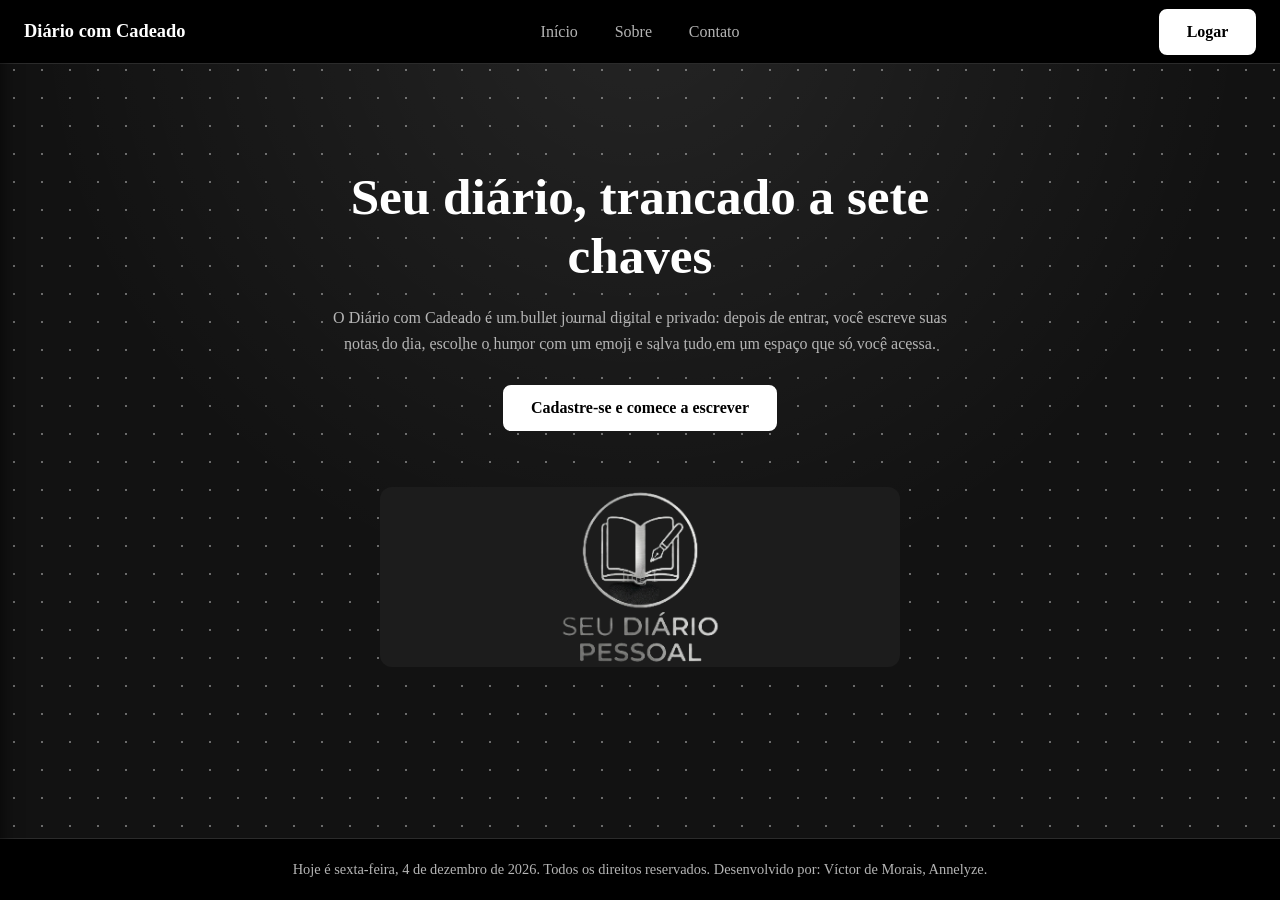
<file: index.html>
<!DOCTYPE html>
<html lang="pt-BR">
<head>
  <meta charset="UTF-8">
  <meta name="viewport" content="width=device-width, initial-scale=1">
  <title>Início | Diário com Cadeado</title>
  <link rel="stylesheet" href="style.css">
</head>
<body class="home" data-page="home">
  <header class="site-header">
    <a class="logo" href="index.html">Diário com Cadeado</a>
    <nav aria-label="Menu principal">
      <ul class="menu">
        <li><a href="index.html" id="linkInicio">Início</a></li>
        <li><a href="#" id="btn-sobre">Sobre</a></li>
        <li><a href="#" id="btn-contato">Contato</a></li>
      </ul>
    </nav>
    <a class="btn" href="login.html" id="btnLogin">Logar</a>
  </header>

  <!-- Aba Lateral Esquerda (Sidebar) -->
  <div class="sidebar-overlay" id="sidebarOverlay"></div>
  <aside class="sidebar-left" id="sidebarLeft" aria-label="Menu lateral">
    <div class="sidebar-header">
      <h2>Menu</h2>
      <button type="button" class="sidebar-close" id="sidebarFechar" aria-label="Fechar menu">✕</button>
    </div>
    <div class="sidebar-content">
      <div class="sidebar-section" id="sidebar-secao-sobre">
        <h3>Sobre</h3>
        <ul>
          <li><a href="#" data-info="empresa">Empresa</a></li>
          <li><a href="#" data-info="clientes">Clientes</a></li>
        </ul>
      </div>
      <div class="sidebar-section" id="sidebar-secao-contato">
        <h3>Contato</h3>
        <ul>
          <li><a href="#" data-info="telefones">Telefones</a></li>
          <li><a href="#" data-info="email">Email</a></li>
        </ul>
      </div>
    </div>
  </aside>

  <main>
    <div class="home-grid">
      <section class="hero">
        <h1>Seu diário, trancado a sete chaves</h1>
        <p>O Diário com Cadeado é um bullet journal digital e privado: depois de entrar, você escreve suas notas do dia, escolhe o humor com um emoji e salva tudo em um espaço que só você acessa.</p>
        <a class="btn" href="sign.html">Cadastre-se e comece a escrever</a>
      </section>

      <!-- IMAGEM 1 (embaixo, centralizada) -->
      <figure class="img-slot slot-baixo" data-label="img 1">
        <img src="imagens/img1.jpg" alt="Descrição da imagem 1">
      </figure>
    </div>
  </main>

  <!-- Modal Central -->
  <div class="modal" id="modal" hidden>
    <div class="modal-box" role="dialog" aria-modal="true">
      <button type="button" class="modal-close" id="modalFechar" aria-label="Fechar">✕</button>
      <div id="modalConteudo"></div>
    </div>
  </div>

  <footer class="site-footer">
    <p>Hoje é <span id="dataAtual"></span>. Todos os direitos reservados. Desenvolvido por: Víctor de Morais, Annelyze.</p>
  </footer>
  <script src="script.js"></script>
</body>
</html>
</file>
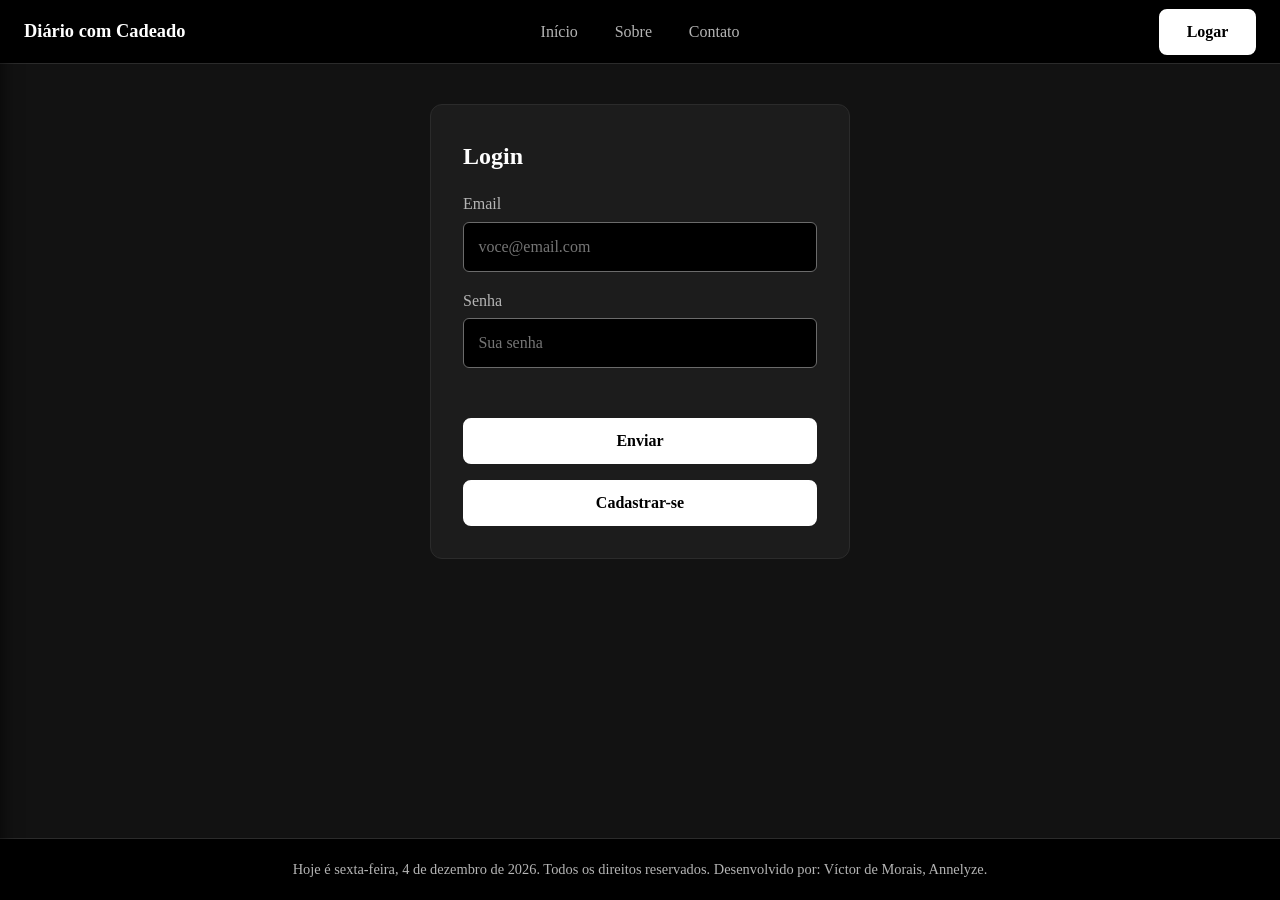
<file: final.html>
<!DOCTYPE html>
<html lang="pt-BR">
<head>
  <meta charset="UTF-8">
  <meta name="viewport" content="width=device-width, initial-scale=1">
  <title>Meu diário | Diário com Cadeado</title>
  <link rel="stylesheet" href="style.css">
</head>
<body class="" data-page="diario">
  <header class="site-header">
    <a class="logo" href="index.html">Diário com Cadeado</a>
    <nav aria-label="Menu principal">
      <ul class="menu">
        <li><a href="index.html" id="linkInicio">Início</a></li>
        <li id="itemLogin"><a href="login.html">Logar</a></li>
        <li><a href="#" id="btn-sobre">Sobre</a></li>
        <li><a href="#" id="btn-contato">Contato</a></li>
      </ul>
    </nav>
    <span class="user-name" id="userName"></span>
  </header>

  <!-- Aba Lateral Esquerda (Sidebar) -->
  <div class="sidebar-overlay" id="sidebarOverlay"></div>
  <aside class="sidebar-left" id="sidebarLeft" aria-label="Menu lateral">
    <div class="sidebar-header">
      <h2>Menu</h2>
      <button type="button" class="sidebar-close" id="sidebarFechar" aria-label="Fechar menu">✕</button>
    </div>
    <div class="sidebar-content">
      <div class="sidebar-section" id="sidebar-secao-sobre">
        <h3>Sobre</h3>
        <ul>
          <li><a href="#" data-info="empresa">Empresa</a></li>
          <li><a href="#" data-info="clientes">Clientes</a></li>
        </ul>
      </div>
      <div class="sidebar-section" id="sidebar-secao-contato">
        <h3>Contato</h3>
        <ul>
          <li><a href="#" data-info="telefones">Telefones</a></li>
          <li><a href="#" data-info="email">Email</a></li>
        </ul>
      </div>
    </div>
  </aside>

  <main>
    <section class="hero hero-small">
      <h1>Seu diário, trancado a sete chaves</h1>
      <p>O Diário com Cadeado é um bullet journal digital e privado: escreva suas notas do dia, escolha o humor com um emoji e salve tudo em um espaço que só você acessa.</p>
      <div class="tools">
        <button class="btn" type="button" id="btnCalendario">Calendário</button>
        <button class="btn" type="button" id="btnEstatisticas">Estatísticas</button>
        <button class="btn" type="button" id="btnConfig">Configurações</button>
      </div>
    </section>

    <section class="card card-wide" id="areaDiario">
      <h2>Como foi seu dia?</h2>
      <div class="moods" id="moods" role="radiogroup" aria-label="Humor do dia">
        <button type="button" class="mood" data-mood="😄" aria-label="Feliz">😄</button>
        <button type="button" class="mood" data-mood="🙂" aria-label="Bem">🙂</button>
        <button type="button" class="mood" data-mood="😐" aria-label="Neutro">😐</button>
        <button type="button" class="mood" data-mood="😔" aria-label="Triste">😔</button>
        <button type="button" class="mood" data-mood="😡" aria-label="Irritado">😡</button>
      </div>
      <label for="nota">Nota do dia</label>
      <textarea id="nota" rows="5" placeholder="Escreva aqui o que quiser guardar..."></textarea>
      <p class="msg" id="mensagem" role="alert"></p>
      <button type="button" class="btn" id="btnSalvar">Salvar nota</button>
      <h2>Suas notas</h2>
      <ul class="entries" id="listaNotas"></ul>
    </section>
  </main>

  <!-- Modal Central -->
  <div class="modal" id="modal" hidden>
    <div class="modal-box" role="dialog" aria-modal="true">
      <button type="button" class="modal-close" id="modalFechar" aria-label="Fechar">✕</button>
      <div id="modalConteudo"></div>
    </div>
  </div>

  <footer class="site-footer">
    <p>Hoje é <span id="dataAtual"></span>. Todos os direitos reservados. Desenvolvido por: Víctor de Morais, Annelyze.</p>
  </footer>
  <script src="script.js"></script>
</body>
</html>
</file>
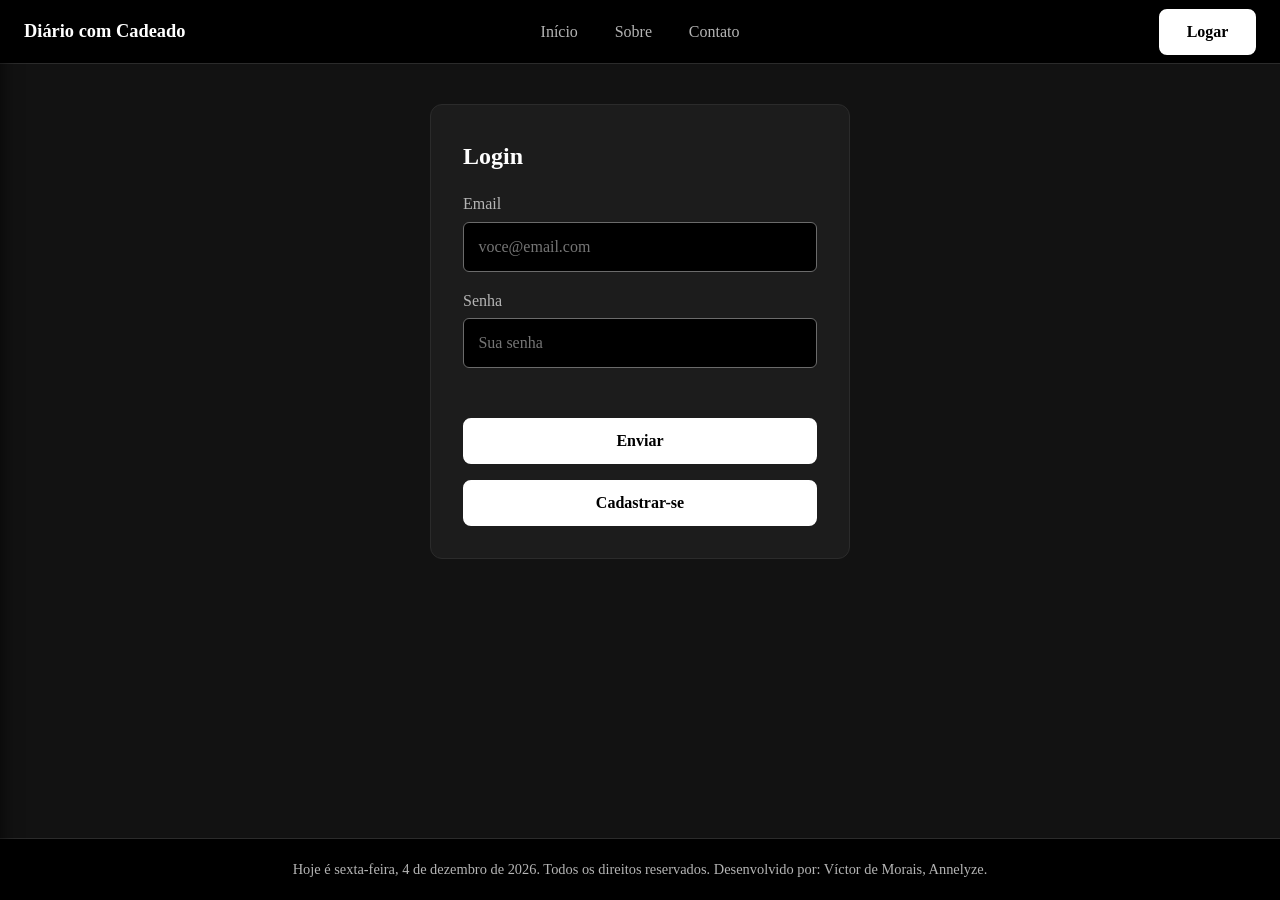
<file: login.html>
<!DOCTYPE html>
<html lang="pt-BR">
<head>
  <meta charset="UTF-8">
  <meta name="viewport" content="width=device-width, initial-scale=1">
  <title>Login | Diário com Cadeado</title>
  <link rel="stylesheet" href="style.css">
</head>
<body class="" data-page="login">
  <header class="site-header">
    <a class="logo" href="index.html">Diário com Cadeado</a>
    <nav aria-label="Menu principal">
      <ul class="menu">
        <li><a href="index.html" id="linkInicio">Início</a></li>
        <li><a href="#" id="btn-sobre">Sobre</a></li>
        <li><a href="#" id="btn-contato">Contato</a></li>
      </ul>
    </nav>
    <a class="btn" href="login.html" id="btnLogin">Logar</a>
  </header>

  <!-- Aba Lateral Esquerda (Sidebar) -->
  <div class="sidebar-overlay" id="sidebarOverlay"></div>
  <aside class="sidebar-left" id="sidebarLeft" aria-label="Menu lateral">
    <div class="sidebar-header">
      <h2>Menu</h2>
      <button type="button" class="sidebar-close" id="sidebarFechar" aria-label="Fechar menu">✕</button>
    </div>
    <div class="sidebar-content">
      <div class="sidebar-section" id="sidebar-secao-sobre">
        <h3>Sobre</h3>
        <ul>
          <li><a href="#" data-info="empresa">Empresa</a></li>
          <li><a href="#" data-info="clientes">Clientes</a></li>
        </ul>
      </div>
      <div class="sidebar-section" id="sidebar-secao-contato">
        <h3>Contato</h3>
        <ul>
          <li><a href="#" data-info="telefones">Telefones</a></li>
          <li><a href="#" data-info="email">Email</a></li>
        </ul>
      </div>
    </div>
  </aside>

  <main>
    <section class="card">
      <h1>Login</h1>
      <form id="formLogin" novalidate>
        <label for="email">Email</label>
        <input type="email" id="email" name="email" placeholder="voce@email.com">
        <label for="senha">Senha</label>
        <input type="password" id="senha" name="senha" placeholder="Sua senha">
        <p class="msg" id="mensagem" role="alert"></p>
        <button type="submit" class="btn">Enviar</button>
      </form>
      <a class="btn btn-secondary" href="sign.html">Cadastrar-se</a>
    </section>
  </main>

  <!-- Modal Central -->
  <div class="modal" id="modal" hidden>
    <div class="modal-box" role="dialog" aria-modal="true">
      <button type="button" class="modal-close" id="modalFechar" aria-label="Fechar">✕</button>
      <div id="modalConteudo"></div>
    </div>
  </div>

  <footer class="site-footer">
    <p>Hoje é <span id="dataAtual"></span>. Todos os direitos reservados. Desenvolvido por: Víctor de Morais, Annelyze.</p>
  </footer>
  <script src="script.js"></script>
</body>
</html>
</file>
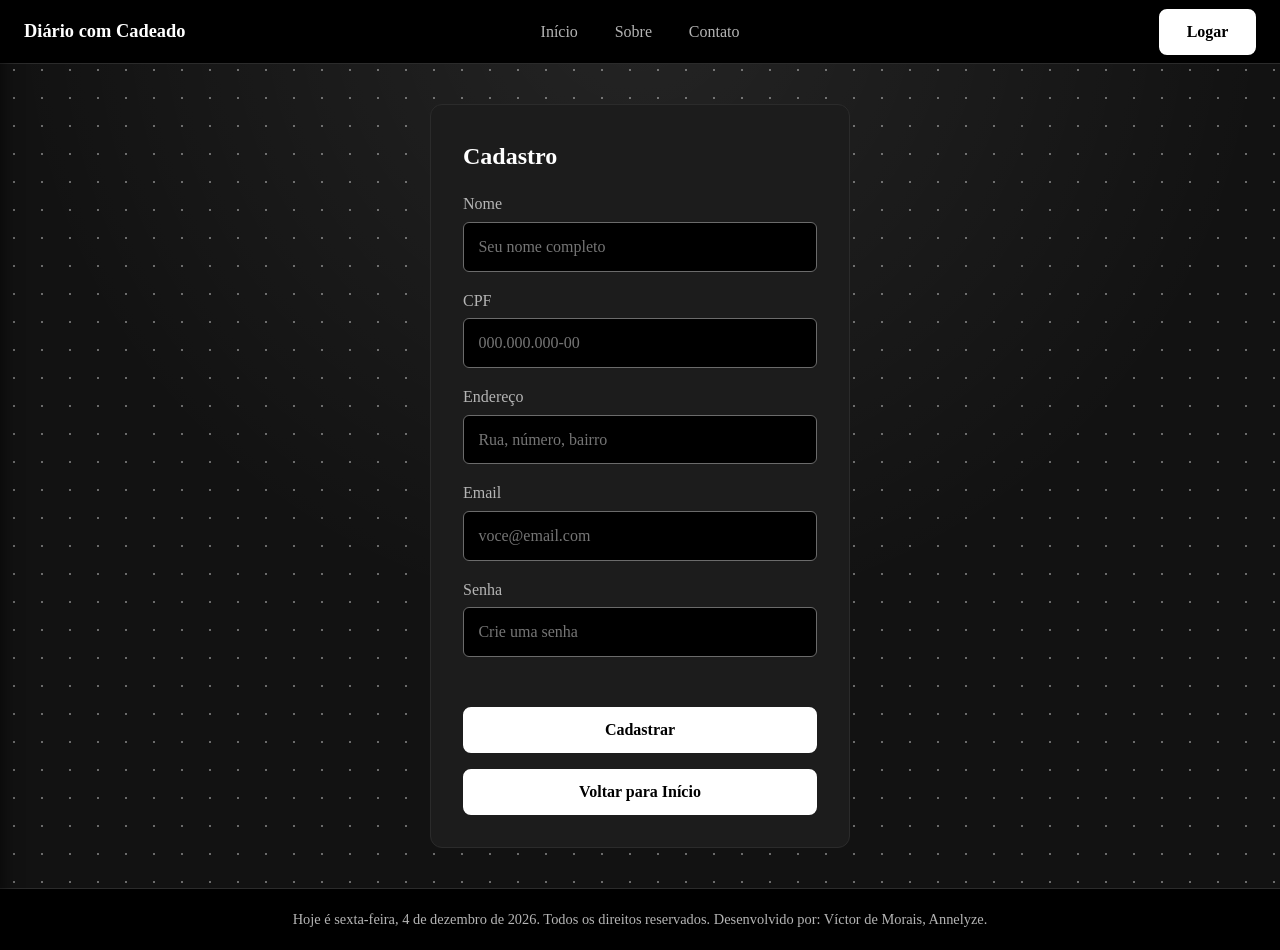
<file: sign.html>
<!DOCTYPE html>
<html lang="pt-BR">
<head>
  <meta charset="UTF-8">
  <meta name="viewport" content="width=device-width, initial-scale=1">
  <title>Cadastro | Diário com Cadeado</title>
  <link rel="stylesheet" href="style.css">
</head>
<body class="home" data-page="cadastro">
  <header class="site-header">
    <a class="logo" href="index.html">Diário com Cadeado</a>
    <nav aria-label="Menu principal">
      <ul class="menu">
        <li><a href="index.html" id="linkInicio">Início</a></li>
        <li><a href="#" id="btn-sobre">Sobre</a></li>
        <li><a href="#" id="btn-contato">Contato</a></li>
      </ul>
    </nav>
    <a class="btn" href="login.html" id="btnLogin">Logar</a>
  </header>

  <!-- Aba Lateral Esquerda (Sidebar) -->
  <div class="sidebar-overlay" id="sidebarOverlay"></div>
  <aside class="sidebar-left" id="sidebarLeft" aria-label="Menu lateral">
    <div class="sidebar-header">
      <h2>Menu</h2>
      <button type="button" class="sidebar-close" id="sidebarFechar" aria-label="Fechar menu">✕</button>
    </div>
    <div class="sidebar-content">
      <div class="sidebar-section" id="sidebar-secao-sobre">
        <h3>Sobre</h3>
        <ul>
          <li><a href="#" data-info="empresa">Empresa</a></li>
          <li><a href="#" data-info="clientes">Clientes</a></li>
        </ul>
      </div>
      <div class="sidebar-section" id="sidebar-secao-contato">
        <h3>Contato</h3>
        <ul>
          <li><a href="#" data-info="telefones">Telefones</a></li>
          <li><a href="#" data-info="email">Email</a></li>
        </ul>
      </div>
    </div>
  </aside>

  <main>
    <section class="card">
      <h1>Cadastro</h1>
      <form id="formCadastro" novalidate>
        <label for="nome">Nome</label>
        <input type="text" id="nome" name="nome" placeholder="Seu nome completo">

        <label for="cpf">CPF</label>
        <input type="text" id="cpf" name="cpf" placeholder="000.000.000-00" maxlength="14">
        <p class="erro-campo" id="erroCpf" role="alert" hidden>preencha corretamente</p>

        <label for="endereco">Endereço</label>
        <input type="text" id="endereco" name="endereco" placeholder="Rua, número, bairro">

        <label for="email">Email</label>
        <input type="email" id="email" name="email" placeholder="voce@email.com">
        <p class="erro-campo" id="erroEmail" role="alert" hidden>preencha corretamente</p>

        <label for="senha">Senha</label>
        <input type="password" id="senha" name="senha" placeholder="Crie uma senha">
        <p class="erro-campo" id="erroSenha" role="alert" hidden>6 dígitos ou mais</p>

        <p class="msg" id="mensagem" role="alert"></p>

        <button type="submit" class="btn">Cadastrar</button>
        <a href="index.html" class="btn btn-secondary">Voltar para Início</a>
      </form>
    </section>
  </main>

  <!-- Modal Central -->
  <div class="modal" id="modal" hidden>
    <div class="modal-box" role="dialog" aria-modal="true">
      <button type="button" class="modal-close" id="modalFechar" aria-label="Fechar">✕</button>
      <div id="modalConteudo"></div>
    </div>
  </div>

  <footer class="site-footer">
    <p>Hoje é <span id="dataAtual"></span>. Todos os direitos reservados. Desenvolvido por: Víctor de Morais, Annelyze.</p>
  </footer>

  <script src="script.js"></script>
</body>
</html>
</file>
<file: style.css>
/* ===== Variáveis (paleta: preto, cinzas e branco) ===== */
:root {
  --preto: #000;
  --cinza-900: #121212;
  --cinza-800: #1c1c1c;
  --cinza-700: #2b2b2b;
  --cinza-500: #6b6b6b;
  --cinza-300: #b5b5b5;
  --branco: #fff;
  --altura-header: 64px;
}

/* ===== Reset e body ===== */
* { box-sizing: border-box; margin: 0; padding: 0; }

body {
  min-height: 100vh;
  display: flex;
  flex-direction: column;
  background: var(--cinza-900);
  color: var(--branco);
  font-family: Georgia, "Times New Roman", serif;
  line-height: 1.6;
  padding-top: var(--altura-header);
}

/* Fundo da página inicial */
body.home {
  background-color: var(--cinza-900);
  background-image:
    radial-gradient(circle at 50% 0%, rgba(255,255,255,.08), transparent 55%),
    radial-gradient(var(--cinza-500) 1px, transparent 1.5px);
  background-size: 100% 100%, 28px 28px;
}

/* ===== Header (Grid de 3 colunas para alinhamento perfeito em todas as páginas) ===== */
.site-header {
  position: fixed; top: 0; left: 0; right: 0; z-index: 50;
  height: var(--altura-header);
  display: grid;
  grid-template-columns: 1fr auto 1fr;
  align-items: center;
  padding: 0 1.5rem;
  background: var(--preto);
  border-bottom: 1px solid var(--cinza-700);
}

.logo {
  grid-column: 1;
  justify-self: start;
  color: var(--branco);
  text-decoration: none;
  font-size: 1.15rem;
  font-weight: bold;
  white-space: nowrap;
}
.logo:hover { color: var(--cinza-300); }

/* Centraliza o menu no meio exato da tela */
.site-header nav {
  grid-column: 2;
  justify-self: center;
}

.menu { display: flex; gap: .5rem; list-style: none; }
.menu a {
  display: block; padding: .5rem .9rem; border-radius: 6px;
  color: var(--cinza-300); text-decoration: none;
}
.menu a:hover, .menu a:focus { background: var(--cinza-700); color: var(--branco); outline: none; }
.menu a:active { background: var(--cinza-500); }

/* Elementos do lado direito (botão de login ou nome do usuário) */
.site-header > .btn,
.site-header > .user-name {
  grid-column: 3;
  justify-self: end;
}

.user-name { color: var(--branco); font-weight: bold; white-space: nowrap; }
.user-name::before { content: "🔒 "; }

/* ===== Aba Lateral Esquerda (Sidebar) ===== */
.sidebar-overlay {
  position: fixed; inset: 0; z-index: 100;
  background: rgba(0, 0, 0, 0.6);
  opacity: 0; visibility: hidden;
  transition: opacity 0.3s ease, visibility 0.3s ease;
}
.sidebar-overlay.active {
  opacity: 1; visibility: visible;
}

.sidebar-left {
  position: fixed; top: 0; left: 0; bottom: 0; z-index: 101;
  width: 280px; max-width: 80vw;
  background: var(--cinza-800); border-right: 1px solid var(--cinza-700);
  transform: translateX(-100%);
  transition: transform 0.3s ease;
  display: flex; flex-direction: column;
  padding: 1.5rem 1.2rem;
  box-shadow: 4px 0 15px rgba(0,0,0,0.5);
  overflow-y: auto;
}
.sidebar-left.active {
  transform: translateX(0);
}

.sidebar-header {
  display: flex; align-items: center; justify-content: space-between;
  border-bottom: 1px solid var(--cinza-700);
  padding-bottom: 0.8rem; margin-bottom: 1.2rem;
}
.sidebar-header h2 { font-size: 1.3rem; color: var(--branco); }
.sidebar-close {
  background: none; border: none; color: var(--branco);
  font-size: 1.3rem; cursor: pointer; padding: 0.2rem 0.5rem;
}
.sidebar-close:hover { color: var(--cinza-300); }

.sidebar-content {
  display: flex; flex-direction: column; gap: 1.5rem;
}
.sidebar-section h3 {
  font-size: 1.1rem; color: var(--branco); margin-bottom: 0.5rem;
  border-bottom: 1px solid var(--cinza-700); padding-bottom: 0.3rem;
}
.sidebar-section ul { list-style: none; }
.sidebar-section li a {
  display: block; padding: 0.5rem 0.8rem; border-radius: 6px;
  color: var(--cinza-300); text-decoration: none; font-size: 1rem;
  transition: background 0.2s, color 0.2s;
}
.sidebar-section li a:hover, .sidebar-section li a:focus {
  background: var(--cinza-700); color: var(--branco);
}

/* Link selecionado na sidebar */
.sidebar-section li a.ativo {
  background: var(--cinza-700); color: var(--branco);
}

/* Informação exibida dentro da sidebar */
.sidebar-info {
  background: var(--preto);
  border: 1px solid var(--cinza-700);
  border-left: 4px solid var(--branco);
  border-radius: 6px;
  padding: 1rem;
}
.sidebar-info[hidden] { display: none; }
.sidebar-info .link-email {
  color: var(--branco); font-weight: bold; text-decoration: underline; cursor: pointer;
}
.sidebar-info .link-email:hover, .sidebar-info .link-email:focus { color: var(--cinza-300); }
.sidebar-info h3 {
  font-size: 1.1rem; color: var(--branco);
  margin-bottom: 0.6rem;
  border-bottom: 1px solid var(--cinza-700); padding-bottom: 0.3rem;
}

/* ===== Main ===== */
main {
  flex: 1; width: 100%; max-width: 900px; margin: 0 auto;
  padding: 2.5rem 1.5rem;
  display: flex; flex-direction: column; align-items: center; gap: 2rem;
}
.hero { text-align: center; padding: 4rem 0 2rem; max-width: 640px; }
.hero-small { padding: 1rem 0; }
.hero h1 { font-size: clamp(2rem, 5vw, 3.2rem); line-height: 1.15; margin-bottom: 1.2rem; }
.hero p { color: var(--cinza-300); margin-bottom: 1.8rem; }
.tools { display: flex; flex-wrap: wrap; gap: .8rem; justify-content: center; }

.card {
  width: 100%; max-width: 420px;
  background: var(--cinza-800); border: 1px solid var(--cinza-700);
  border-radius: 12px; padding: 2rem;
}
.card-wide { max-width: 720px; }
.card h1, .card h2 { margin-bottom: 1rem; }
.card h2:not(:first-child) { margin-top: 2rem; }

/* ===== Página inicial: espaços para imagens ===== */
body.home main { max-width: none; } /* grade ocupa a largura toda: imagens laterais centralizam entre a borda da página e o texto */
.home-grid {
  width: 100%;
  display: grid;
  grid-template-columns: 1fr minmax(0, 640px) 1fr;
  align-items: center;
  gap: 1.5rem;
}
.img-slot {
  position: relative; overflow: hidden;
  display: grid; place-items: center;
  height: 180px;
  border-radius: 12px;
  background: var(--cinza-800);
}
.img-slot::before { content: attr(data-label); color: var(--cinza-500); }
.img-slot img {
  position: absolute; inset: 0;
  width: 100%; height: 100%; object-fit: cover;
}
.slot-esq   { grid-column: 1; grid-row: 1; height: 210.6px; width: min(271px, calc(100% + 40px)); justify-self: center; } /* +17% */
.hero       { grid-column: 2; grid-row: 1; }
.slot-dir   { grid-column: 3; grid-row: 1; height: 210.6px; width: min(271px, calc(100% + 40px)); justify-self: center; } /* +17% */
.slot-baixo { grid-column: 1 / -1; grid-row: 2; justify-self: center; width: min(100%, 520px); }

@media (max-width: 900px) {
  .home-grid { grid-template-columns: 1fr; }
  .slot-esq, .hero, .slot-dir, .slot-baixo { grid-column: 1; grid-row: auto; }
  .slot-esq, .slot-dir { width: 100%; }
  .hero { order: 1; }
  .slot-esq { order: 2; } .slot-dir { order: 3; } .slot-baixo { order: 4; }
}

/* ===== Formulários ===== */
label { display: block; margin: 1rem 0 .3rem; color: var(--cinza-300); }
input, textarea, select {
  width: 100%; padding: .7rem .9rem;
  background: var(--preto); color: var(--branco);
  border: 1px solid var(--cinza-500); border-radius: 6px;
  font: inherit;
}
input:hover, textarea:hover, select:hover { border-color: var(--cinza-300); }
input:focus, textarea:focus, select:focus { outline: 2px solid var(--branco); border-color: var(--branco); }
textarea { resize: vertical; }
.msg { min-height: 1.5rem; margin: .8rem 0; color: var(--branco); font-style: italic; }

/* Mensagens de erro nos campos (vermelho) */
.erro-campo { color: #ff5252; font-size: .9rem; margin-top: .3rem; }
body.tema-claro .erro-campo { color: #c62828; }
input.invalido, input.invalido:hover, input.invalido:focus { border-color: #ff5252; }
body.tema-claro input.invalido, body.tema-claro input.invalido:hover, body.tema-claro input.invalido:focus { border-color: #c62828; }

/* ===== Botões ===== */
.btn {
  display: inline-block; padding: .75rem 1.6rem;
  background: var(--branco); color: var(--preto);
  border: 2px solid var(--branco); border-radius: 8px;
  font: bold 1rem Georgia, serif; text-decoration: none; text-align: center;
  cursor: pointer; transition: background .2s, color .2s;
}
.btn:hover { background: var(--preto); color: var(--branco); }
.btn:focus-visible { outline: 3px solid var(--cinza-300); outline-offset: 2px; }
.btn:active { background: var(--cinza-500); border-color: var(--cinza-500); color: var(--branco); }
.btn-secondary { display: block; margin-top: 1rem; }
form .btn { width: 100%; }

/* ===== Diário ===== */
.moods { display: flex; gap: .6rem; flex-wrap: wrap; }
.mood {
  font-size: 1.8rem; width: 3.2rem; height: 3.2rem; cursor: pointer;
  background: var(--preto); border: 2px solid var(--cinza-700); border-radius: 50%;
}
.mood:hover { border-color: var(--cinza-300); }
.mood:focus-visible { outline: 2px solid var(--branco); }
.mood:active { background: var(--cinza-700); }
.mood.ativo { border-color: var(--branco); background: var(--cinza-700); }
.entries { list-style: none; display: grid; gap: .8rem; }
.entries li { background: var(--preto); border-left: 4px solid var(--cinza-500); border-radius: 6px; padding: .8rem 1rem; }
.entries small { color: var(--cinza-300); display: block; }
.entries p { white-space: pre-wrap; word-break: break-word; }

/* ===== Aviso central "teste concluído" ===== */
.toast {
  position: fixed; top: 50%; left: 50%; transform: translate(-50%, -50%);
  z-index: 300; padding: 1.2rem 2.2rem;
  background: var(--branco); color: var(--preto);
  border-radius: 10px; font-weight: bold; font-size: 1.2rem;
  box-shadow: 0 0 0 100vmax rgba(0,0,0,.55);
}

/* ===== Tema claro (site branco) ===== */
body.tema-claro {
  --preto: #fff;
  --cinza-900: #f2f2f2;
  --cinza-800: #e8e8e8;
  --cinza-700: #cfcfcf;
  --cinza-500: #8a8a8a;
  --cinza-300: #555;
  --branco: #000;
}

/* ===== Janela Modal Central ===== */
.modal {
  position: fixed; inset: 0; z-index: 200;
  display: flex; align-items: center; justify-content: center;
  background: rgba(0,0,0,.6); padding: 1rem;
}
.modal[hidden] { display: none; }
.modal-box {
  position: relative; width: 100%; max-width: 460px; max-height: 90vh; overflow-y: auto;
  background: var(--cinza-800); border: 1px solid var(--cinza-500);
  border-radius: 12px; padding: 2rem;
}
.modal-box h2 { margin-bottom: 1rem; }
.modal-close {
  position: absolute; top: .6rem; right: .8rem;
  background: none; border: none; color: var(--branco); font-size: 1.2rem; cursor: pointer;
}
.modal-close:hover { color: var(--cinza-300); }
.modal-close:focus-visible { outline: 2px solid var(--branco); }
.modal-close:active { transform: scale(.9); }
.modal-box .btn { margin-top: .5rem; }

/* Calendário */
.cal-ano { color: var(--cinza-300); text-align: center; }
.cal-mes { text-align: center; font-size: 1.5rem; margin-bottom: .8rem; }
.cal-nav { display: flex; justify-content: space-between; gap: .5rem; margin-bottom: .8rem; }
.cal-nav .btn { margin: 0; padding: .4rem 1rem; }
.cal { width: 100%; border-collapse: collapse; text-align: center; }
.cal th { color: var(--cinza-300); padding: .4rem 0; font-weight: normal; }
.cal td { height: 2.8rem; border: 1px solid var(--cinza-700); }
.cal td.hoje { outline: 2px solid var(--branco); outline-offset: -2px; font-weight: bold; }
.cal td small { display: block; line-height: 1; }

/* Estatísticas */
.media { font-size: 1.1rem; margin-bottom: 1rem; }
.barra-linha { display: grid; grid-template-columns: 2rem 1fr 2rem; align-items: center; gap: .6rem; margin-bottom: .5rem; }
.barra { height: .8rem; background: var(--preto); border-radius: 6px; overflow: hidden; }
.barra span { display: block; height: 100%; background: var(--branco); }

/* ===== Excluir nota ===== */
.entries li.nota { position: relative; padding-bottom: 2.4rem; }
.nota-excluir {
  position: absolute; left: .5rem; bottom: .4rem;
  background: none; border: none; color: var(--cinza-300);
  font-size: 1rem; line-height: 1; padding: .2rem .45rem;
  border-radius: 4px; cursor: pointer;
}
.nota-excluir:hover { color: var(--branco); background: var(--cinza-700); }
.nota-excluir:focus-visible { outline: 2px solid var(--branco); }

.confirmar-titulo { text-align: center; }
.confirmar-botoes { display: flex; gap: 1rem; margin-top: 1rem; }
.confirmar-botoes .btn { flex: 1; margin-top: 0; }

/* ===== Emojis nas configurações ===== */
.emoji-config { display: flex; gap: .5rem; flex-wrap: wrap; margin-bottom: .5rem; }
.emoji-input { width: 3.4rem; padding: .4rem; text-align: center; font-size: 1.5rem; }
.emoji-input.alvo { border-color: var(--branco); }
.emoji-paleta {
  display: grid; grid-template-columns: repeat(auto-fill, minmax(2.4rem, 1fr)); gap: .3rem;
  max-height: 11rem; overflow-y: auto; padding: .5rem; margin: .5rem 0;
  background: var(--preto); border: 1px solid var(--cinza-700); border-radius: 8px;
}
.emoji-paleta[hidden] { display: none; }
.emoji-paleta button {
  font-size: 1.4rem; background: none; border: none; border-radius: 6px;
  padding: .2rem; cursor: pointer;
}
.emoji-paleta button:hover, .emoji-paleta button:focus-visible { background: var(--cinza-700); outline: none; }
.dica { display: block; color: var(--cinza-300); font-size: .85rem; margin-top: .3rem; }

/* ===== Calendário: dias clicáveis ===== */
.cal td { padding: 0; }
.cal-dia {
  display: block; width: 100%; height: 100%; min-height: 2.8rem;
  background: none; border: none; color: inherit; font: inherit; cursor: pointer;
}
.cal-dia:hover, .cal-dia:focus-visible { background: var(--cinza-700); outline: none; }
.cal td.futuro { color: var(--cinza-500); }
.cal-dica { margin-top: .8rem; text-align: center; color: var(--cinza-300); font-size: .9rem; }

/* ===== Footer ===== */
.site-footer {
  padding: 1.2rem 1.5rem; text-align: center;
  background: var(--preto); border-top: 1px solid var(--cinza-700);
  color: var(--cinza-300); font-size: .9rem;
}

/* ===== Responsivo ===== */
@media (max-width: 760px) {
  :root { --altura-header: 104px; }
  .site-header {
    display: flex;
    flex-wrap: wrap;
    justify-content: center;
    padding: .5rem 1rem;
    height: auto;
    min-height: var(--altura-header);
  }
  .menu { flex-wrap: wrap; justify-content: center; }
}
</file>
